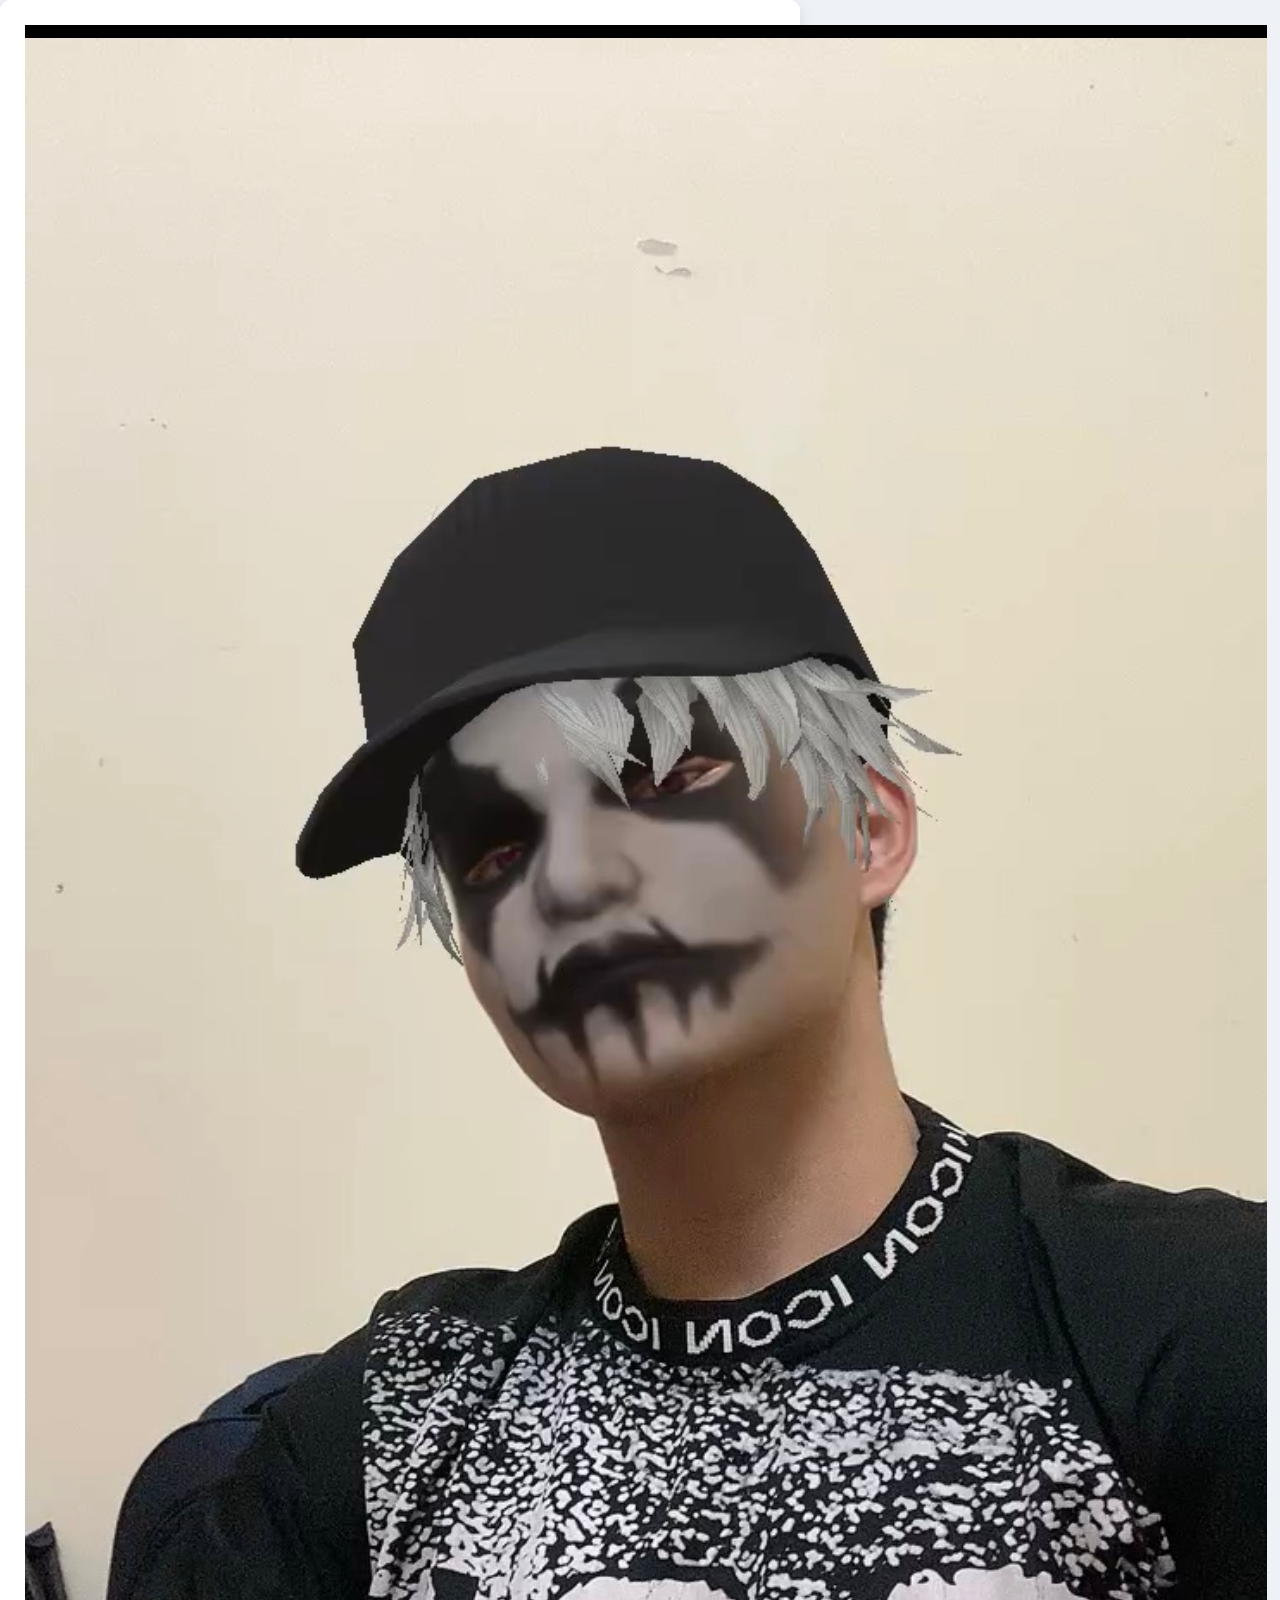
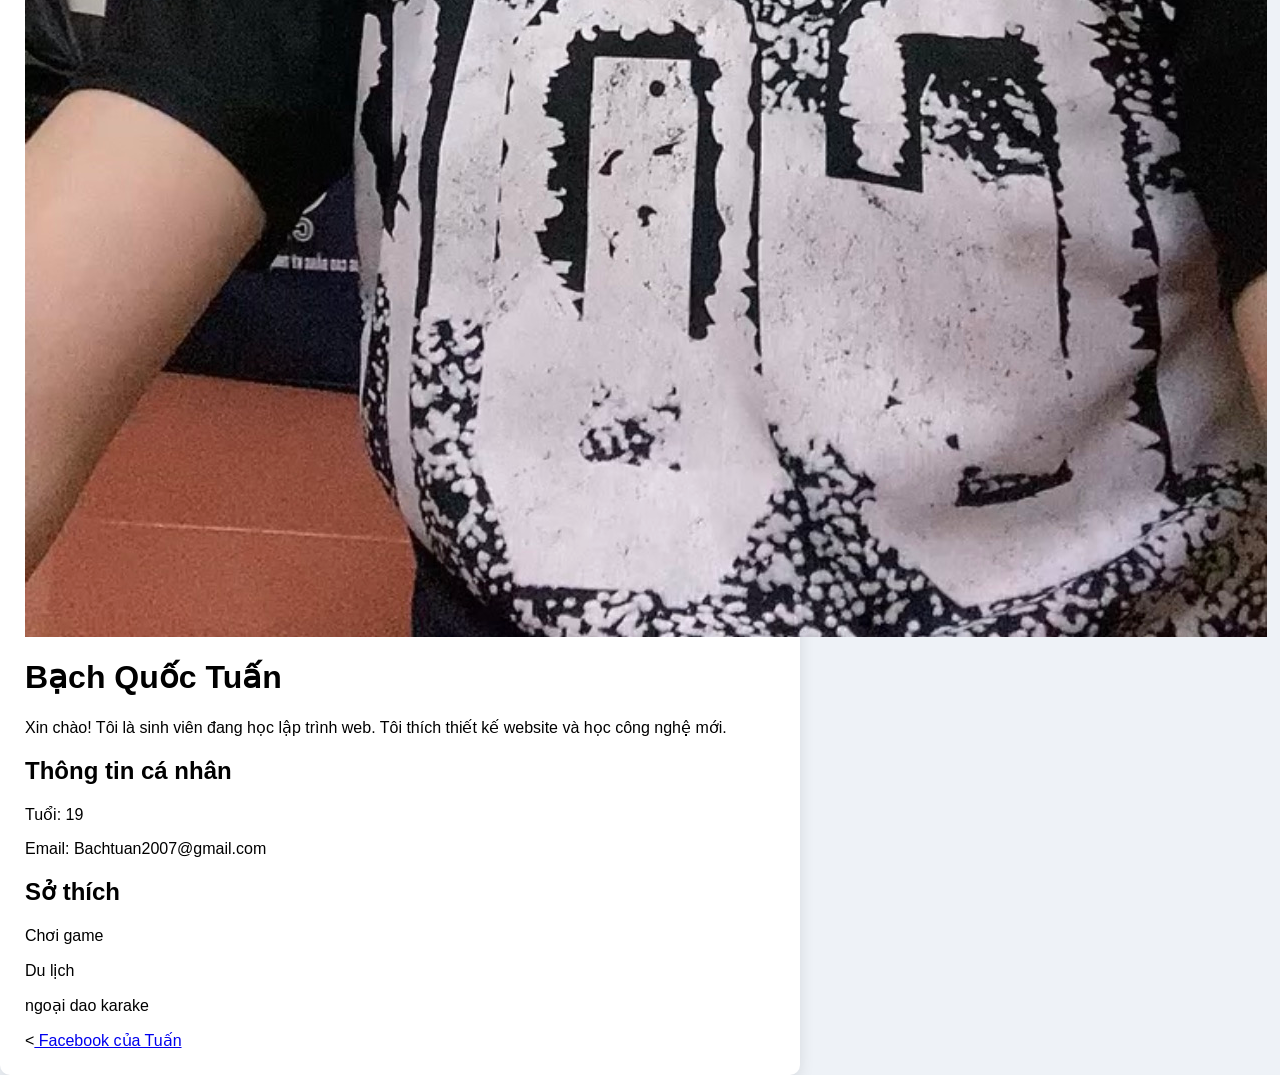
<file: index.html>
<!DOCTYPE html>
<html>
<head>
    <title>Trang giới thiệu cá nhân</title>
    <link rel="stylesheet" href="style.css">
</head>
<body>

    <div class="container">

        <img src="avatar.jpg" class="avatar">

        <h1 class="title">Bạch Quốc Tuấn </h1>

        <p class="description">
            Xin chào! Tôi là sinh viên đang học lập trình web.
            Tôi thích thiết kế website và học công nghệ mới.
        </p>

        <div class="box">
            <h2>Thông tin cá nhân</h2>
            <p>Tuổi: 19</p>
            <p>Email: Bachtuan2007@gmail.com</p>
        </div>

        <div class="box">
            <h2>Sở thích</h2>
            <p>Chơi game</p>
            <p>Du lịch</p>
            <p>ngoại dao karake</p>
        </div>

        <<a href="https://www.facebook.com/chu.kieu.tuan/" target="_blank">
    Facebook của Tuấn
</a>
    </div>

</body>
</html>
</file>
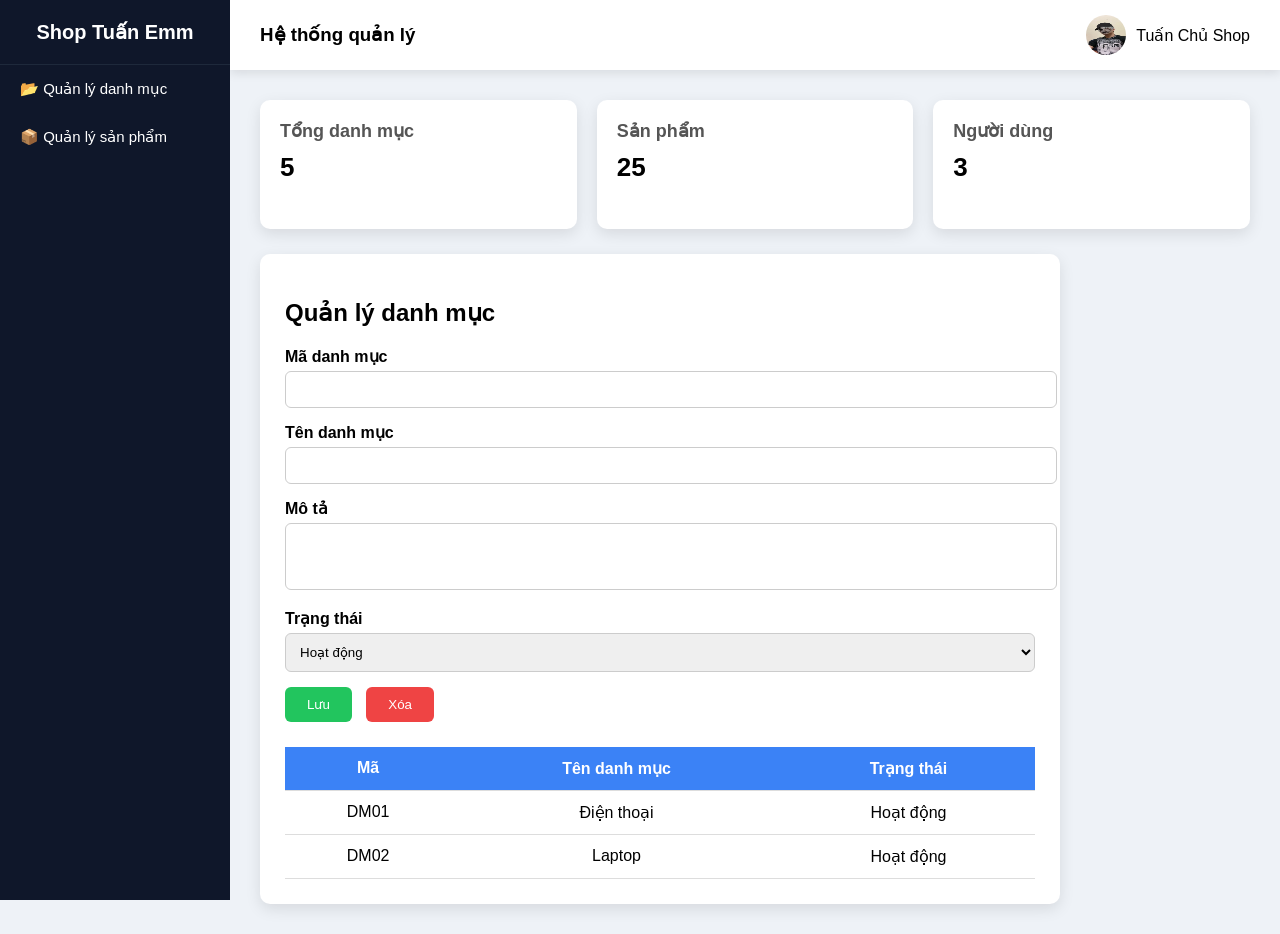
<file: danhmuc.html>
<!DOCTYPE html>
<html>
<head>
<meta charset="UTF-8">
<title>Dashboard - Danh mục</title>
<link rel="stylesheet" href="style.css">
</head>

<body>

<div class="sidebar">
<div class="logo">Shop Tuấn Emm</div>

<a href="danhmuc.html">📂 Quản lý danh mục</a>
<a href="sanpham.html">📦 Quản lý sản phẩm</a>

</div>

<div class="header">

<h3>Hệ thống quản lý</h3>

<div class="avatar">
<img src="avatar.jpg">
<span>Tuấn Chủ Shop</span>
</div>

</div>

<div class="content">

<div class="cards">

<div class="card">
<h3>Tổng danh mục</h3>
<p>5</p>
</div>

<div class="card">
<h3>Sản phẩm</h3>
<p>25</p>
</div>

<div class="card">
<h3>Người dùng</h3>
<p>3</p>
</div>

</div>

<div class="container">

<h2>Quản lý danh mục</h2>

<form>

<div class="form-group">
<label>Mã danh mục</label>
<input type="text">
</div>

<div class="form-group">
<label>Tên danh mục</label>
<input type="text">
</div>

<div class="form-group">
<label>Mô tả</label>
<textarea rows="3"></textarea>
</div>

<div class="form-group">
<label>Trạng thái</label>
<select>
<option>Hoạt động</option>
<option>Tạm khóa</option>
</select>
</div>

<button class="save">Lưu</button>
<button class="delete">Xóa</button>

</form>

<table>

<tr>
<th>Mã</th>
<th>Tên danh mục</th>
<th>Trạng thái</th>
</tr>

<tr>
<td>DM01</td>
<td>Điện thoại</td>
<td>Hoạt động</td>
</tr>

<tr>
<td>DM02</td>
<td>Laptop</td>
<td>Hoạt động</td>
</tr>

</table>

</div>

</div>

</body>
</html>
</file>
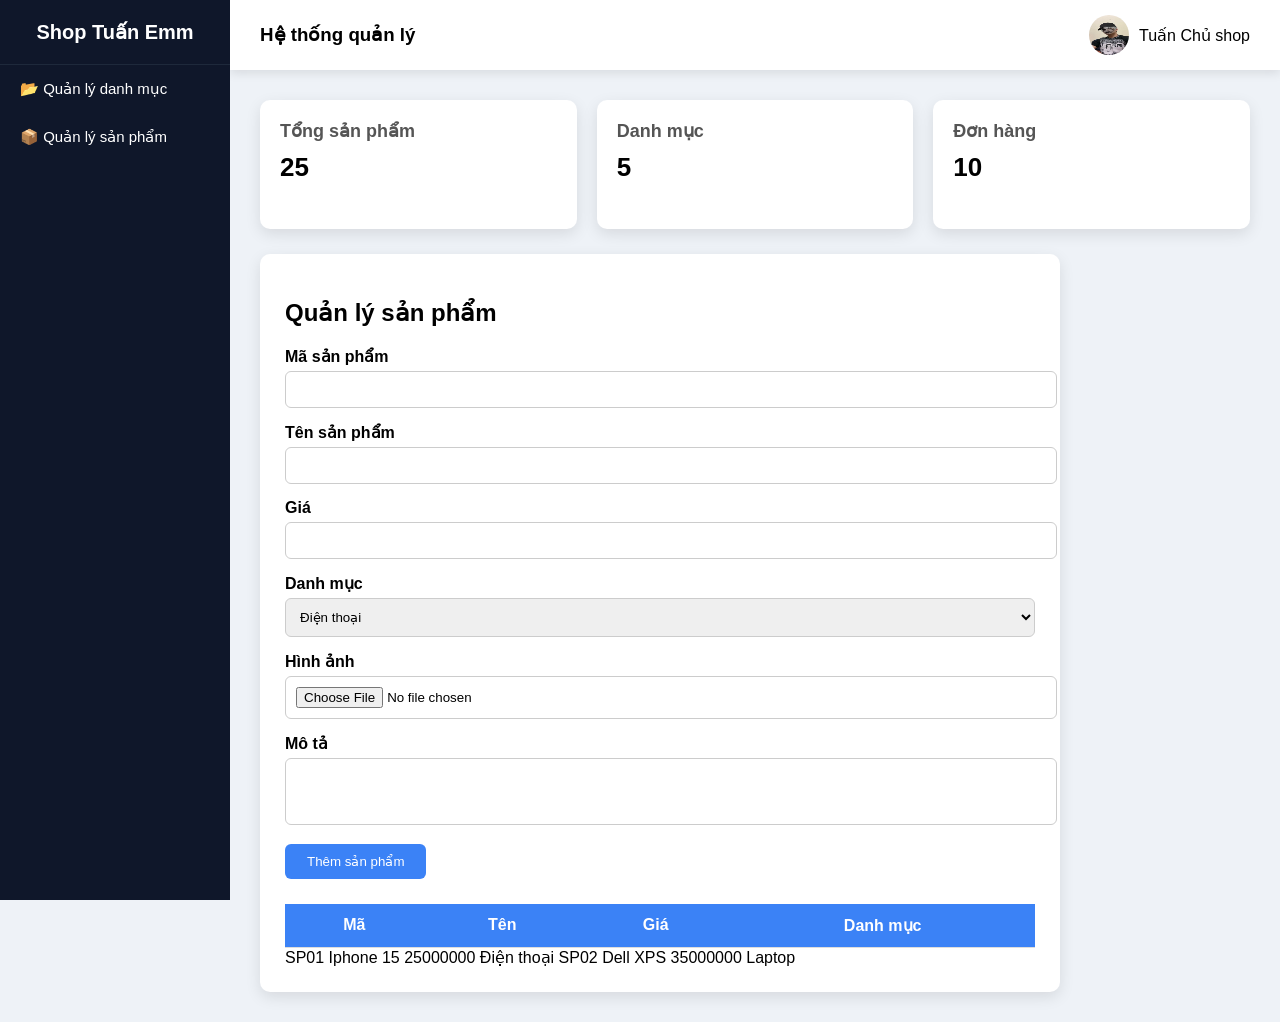
<file: sanpham.html>
<!DOCTYPE html>
<html>
<head>
<meta charset="UTF-8">
<title>Dashboard - Sản phẩm</title>
<link rel="stylesheet" href="style.css">
</head>

<body>

<div class="sidebar">

<div class="logo">Shop Tuấn Emm</div>

<a href="danhmuc.html">📂 Quản lý danh mục</a>
<a href="sanpham.html">📦 Quản lý sản phẩm</a>

</div>

<div class="header">

<h3>Hệ thống quản lý</h3>

<div class="avatar">
<img src="avatar.jpg">
<span>Tuấn Chủ shop</span>
</div>

</div>

<div class="content">

<div class="cards">

<div class="card">
<h3>Tổng sản phẩm</h3>
<p>25</p>
</div>

<div class="card">
<h3>Danh mục</h3>
<p>5</p>
</div>

<div class="card">
<h3>Đơn hàng</h3>
<p>10</p>
</div>

</div>

<div class="container">

<h2>Quản lý sản phẩm</h2>

<form>

<div class="form-group">
<label>Mã sản phẩm</label>
<input type="text" id="masp">
</div>

<div class="form-group">
<label>Tên sản phẩm</label>
<input type="text" id="tensp">
</div>

<div class="form-group">
<label>Giá</label>
<input type="number" id="gia">
</div>

<div class="form-group">
<label>Danh mục</label>
<select id="danhmuc">
<option>Điện thoại</option>
<option>Laptop</option>
<option>Phụ kiện</option>
</select>
</div>

<div class="form-group">
<label>Hình ảnh</label>
<input type="file">
</div>

<div class="form-group">
<label>Mô tả</label>
<textarea rows="3"></textarea>
</div>

<button type="button" class="add" onclick="themSanPham()">
Thêm sản phẩm
</button>
</form>

<table id="bangsanpham">

<tr>
<th>Mã</th>
<th>Tên</th>
<th>Giá</th>
<th>Danh mục</th>
</tr>
</table>
<tr>
<td>SP01</td>
<td>Iphone 15</td>
<td>25000000</td>
<td>Điện thoại</td>
</tr>

<tr>
<td>SP02</td>
<td>Dell XPS</td>
<td>35000000</td>
<td>Laptop</td>
</tr>

</table>

</div>

</div>
<script>

function themSanPham(){

var masp = document.getElementById("masp").value;
var tensp = document.getElementById("tensp").value;
var gia = document.getElementById("gia").value;
var danhmuc = document.getElementById("danhmuc").value;

var bang = document.getElementById("bangsanpham");

var row = bang.insertRow();

row.insertCell(0).innerHTML = masp;
row.insertCell(1).innerHTML = tensp;
row.insertCell(2).innerHTML = gia;
row.insertCell(3).innerHTML = danhmuc;

}
</script>
</body>
</html>
</file>
<file: style.css>
body{
margin:0;
font-family:Arial, Helvetica, sans-serif;
background:#eef2f7;
}

/* SIDEBAR */

.sidebar{
width:230px;
height:100vh;
background:#0f172a;
position:fixed;
color:white;
}

.logo{
text-align:center;
padding:20px;
font-size:20px;
font-weight:bold;
border-bottom:1px solid #1e293b;
}

.sidebar a{
display:block;
padding:15px 20px;
color:white;
text-decoration:none;
font-size:15px;
}

.sidebar a:hover{
background:#1e293b;
}

/* HEADER */

.header{
margin-left:230px;
height:70px;
background:white;
display:flex;
align-items:center;
justify-content:space-between;
padding:0 30px;
box-shadow:0 3px 10px rgba(0,0,0,0.1);
}

.avatar{
display:flex;
align-items:center;
}

.avatar img{
width:40px;
height:40px;
border-radius:50%;
margin-right:10px;
}

/* CONTENT */

.content{
margin-left:230px;
padding:30px;
}

/* CARDS */

.cards{
display:flex;
gap:20px;
margin-bottom:25px;
}

.card{
flex:1;
background:white;
padding:20px;
border-radius:10px;
box-shadow:0 5px 15px rgba(0,0,0,0.1);
}

.card h3{
margin:0;
font-size:18px;
color:#555;
}

.card p{
font-size:26px;
font-weight:bold;
margin-top:10px;
}

/* FORM */

.container{
background:white;
padding:25px;
border-radius:10px;
box-shadow:0 5px 15px rgba(0,0,0,0.1);
max-width:750px;
}

.form-group{
margin-bottom:15px;
}

label{
font-weight:bold;
}

input,select,textarea{
width:100%;
padding:10px;
margin-top:5px;
border:1px solid #ccc;
border-radius:6px;
}

textarea{
resize:none;
}

/* BUTTON */

button{
padding:10px 22px;
border:none;
border-radius:6px;
color:white;
cursor:pointer;
margin-right:10px;
}

.save{background:#22c55e;}
.delete{background:#ef4444;}
.add{background:#3b82f6;}

button:hover{
opacity:0.9;
}

/* TABLE */

table{
width:100%;
margin-top:25px;
border-collapse:collapse;
background:white;
}

th,td{
padding:12px;
border-bottom:1px solid #ddd;
text-align:center;
}

th{
background:#3b82f6;
color:white;
}

tr:hover{
background:#f1f5f9;
}
</file>
